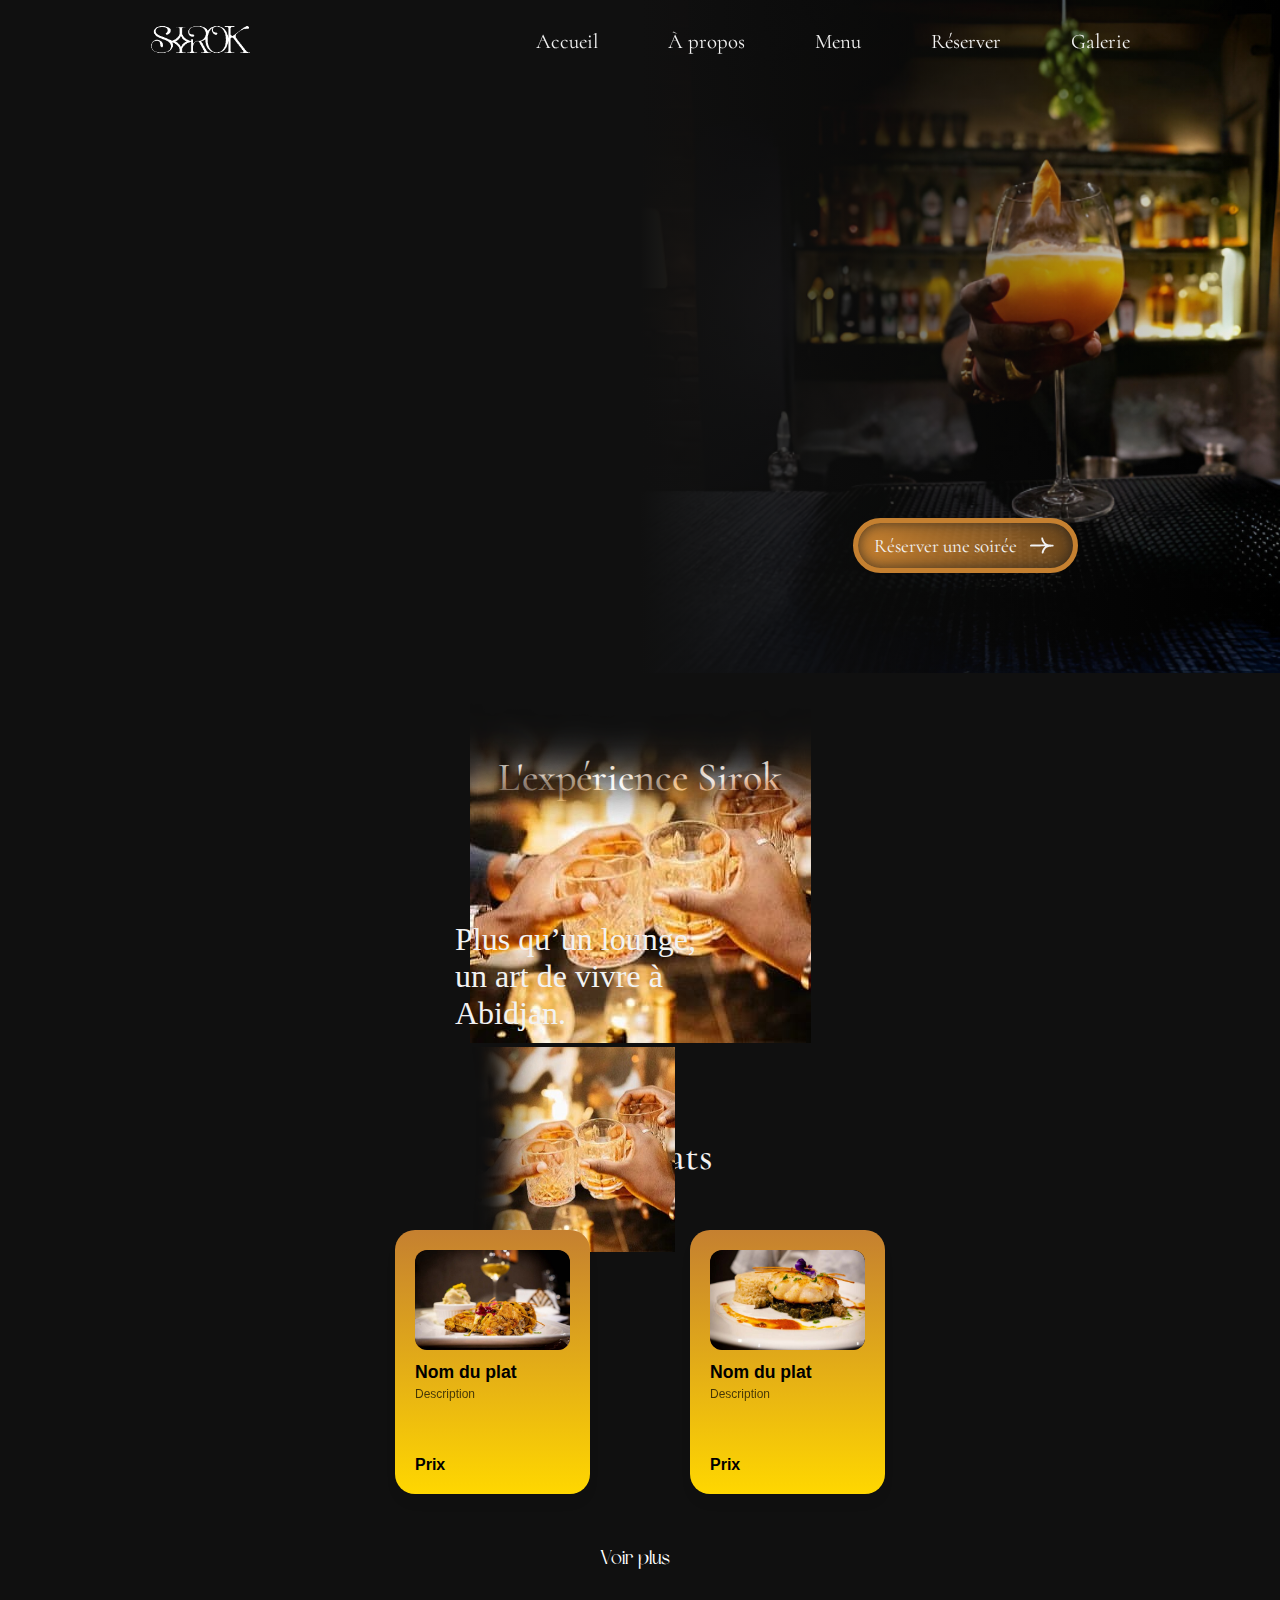
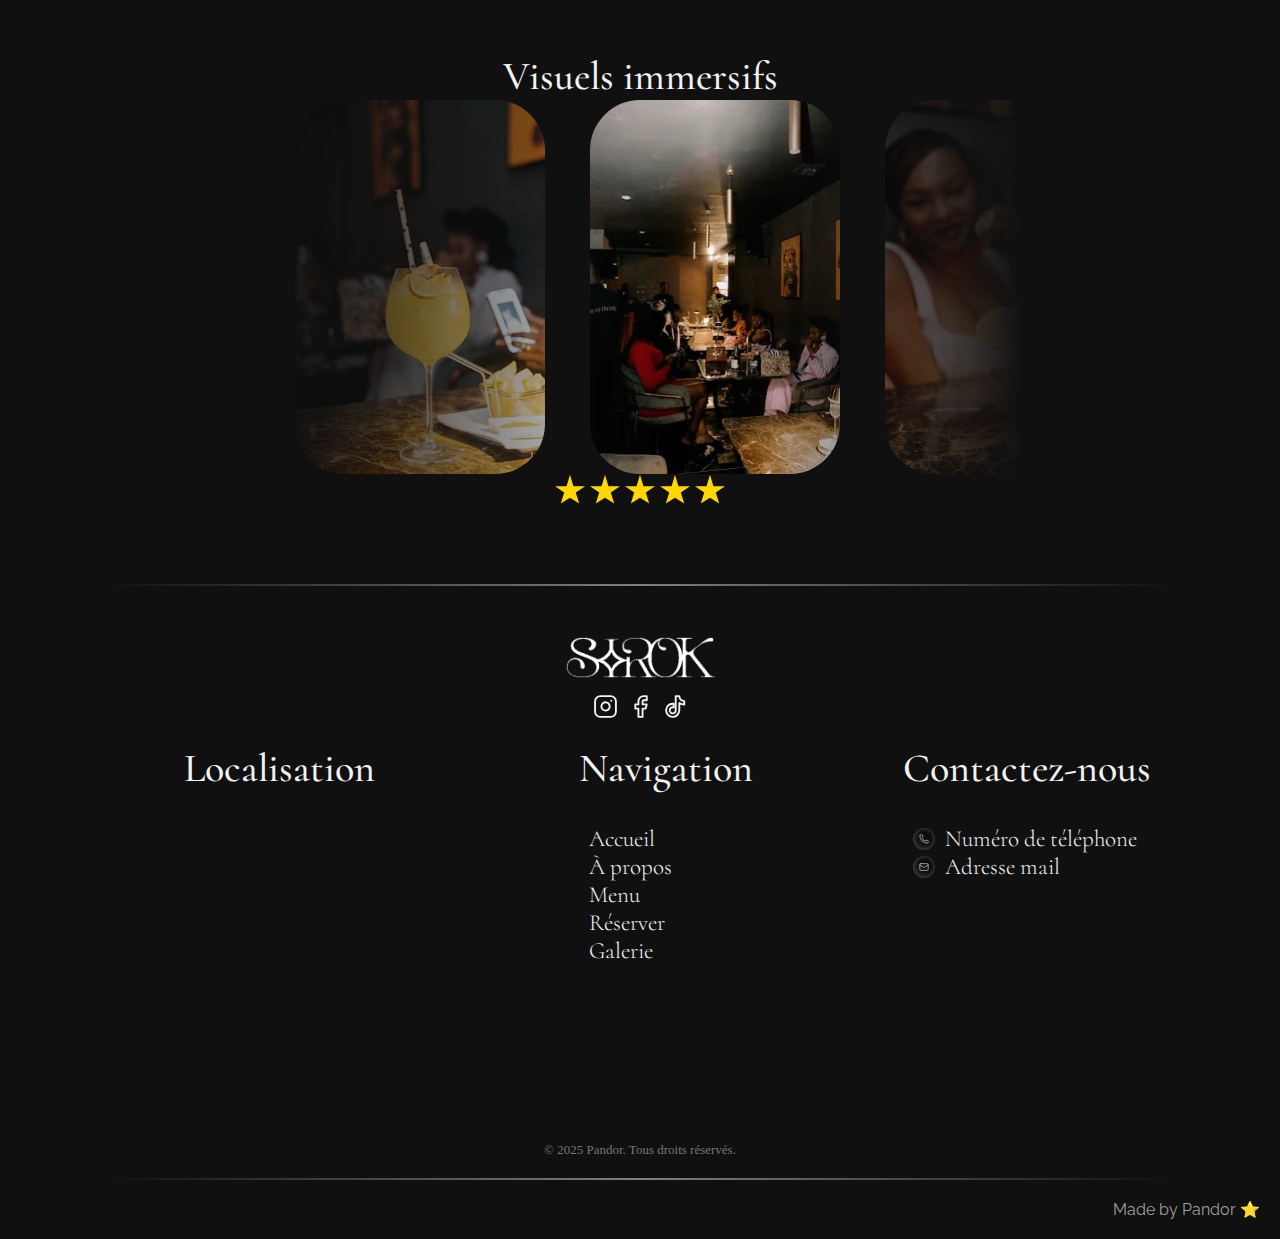
<file: frontend/index.html>
<!DOCTYPE html>
<html lang="fr">
    <head>
        <meta charset="UTF-8">
        <meta name="viewport" content="width=device-width, initial-scale=1.0">
        <title>Sirok</title>
        <meta name="description" content="">
        <link rel="icon" href="favicon.ico" type="image/x-icon">
        <link rel="stylesheet" href="css/sirok.css">
        <link rel="stylesheet" href="css/card-menu.css">
        <link rel="stylesheet" href="css/carrousel.css">
        <link rel="stylesheet" href="css/responsive.css">
        <link rel="preconnect" href="https://fonts.googleapis.com">
        <link rel="preconnect" href="https://fonts.gstatic.com" crossorigin>
        <link href="https://fonts.googleapis.com/css2?family=Arapey:ital@0;1&family=Cormorant:ital,wght@0,300..700;1,300..700&family=Raleway:ital,wght@0,100..900;1,100..900&display=swap" rel="stylesheet">
        <meta property="og:title" content="">
        <meta property="og:description" content="">
        <meta property="og:image" content="">
        <meta property="og:type" content="website">
        <meta property="og:url" content="">
        <meta name="twitter:card" content="summary_large_image">
        <meta name=""/>
        <meta name="keywords" content="">
    </head>
    <body>
        <header>
            <div class="header">
                <div class="hl">
                    <a href="/">
                        <img src="assets/img/logo.png" alt="Sirok" id="siteLogo" class="header_logo" style="filter: brightness(0) invert(1);">
                    </a>
                </div>
                <!--<svg class="menu_toggle" xmlns="http://www.w3.org/2000/svg" width="24" height="24" viewBox="0 0 24 24" fill="none" stroke="currentColor" stroke-width="2" stroke-linecap="round" stroke-linejoin="round" class="lucide lucide-menu-icon lucide-menu">
                    <path d="M4 12h16"/>
                    <path d="M4 18h16"/>
                    <path d="M4 6h16"/>
                </svg>-->
                <nav class="header_nav">
                    <ul class="nav_list">
                        <li><a href="/">Accueil</a></li>
                        <li><a href="about">À propos</a></li>
                        <li><a href="menu">Menu</a></li>
                        <li><a href="reserver">Réserver</a></li>
                        <li><a href="galerie">Galerie</a></li>
                    </ul>
                </nav>
                
                <!-- Bouton toggle -->
                <div class="menu_toggle" id="menuToggle">
                    <svg class="burger_icon" xmlns="http://www.w3.org/2000/svg" viewBox="0 0 24 24">
                        <path d="M4 6h16M4 12h16M4 18h16" stroke="currentColor" stroke-width="2" stroke-linecap="round"/>
                    </svg>
                    <svg class="close_icon" xmlns="http://www.w3.org/2000/svg" viewBox="0 0 24 24">
                        <path d="M6 6L18 18M6 18L18 6" stroke="currentColor" stroke-width="2" stroke-linecap="round"/>
                    </svg>
                </div>
  
                <!-- Menu mobile -->
                <nav class="mobile_nav" id="mobileNav">
                    <ul class="mobile_nav_list">
                        <li><a href="/">Accueil</a></li>
                        <li><a href="about">À propos</a></li>
                        <li><a href="menu">Menu</a></li>
                        <li><a href="reserver">Réserver</a></li>
                        <li><a href="galerie">Galerie</a></li>
                    </ul>
                </nav>
            </div>
        </header>
        <main>
            <section class="hero_section">
                <div class="hero_wrapper">
                    <div class="hero_h1">
                        <h1>
                            <span class="h1_span">Un</span>
                            <span class="h1_span">cadre</span>
                            <span class="h1_span">élégant</span>
                            <span class="h1_span">pour</span>
                            <span class="h1_span">vos</span>
                            <span class="h1_span">moments</span>
                            <span class="h1_span">d’exception.</span>
                        </h1>
                    </div>
                    <div class="hero_cta">
                        <a href="reserver">
                            <button class="cta_btn">
                                <span>Réserver une soirée</span>
                                <?xml version="1.0"?>
                                <svg  class="icon" width="30" heigth="30" viewBox="0 0 256 182" xmlns="http://www.w3.org/2000/svg" xmlns:svg="http://www.w3.org/2000/svg" version="1.1">
                                    <g class="layer">
                                        <title _mstHash="370" _mstTextHash="83109">Couche 1</title>
                                        <path d="m134,22c3.33,3.31 4.11,7.47 5.25,11.88c4.82,17.32 13.15,31.55 28.75,41.12c12.75,7 25.31,7.33 39.5,7.46c2.12,0.02 4.24,0.06 6.36,0.1c1.25,0.01 2.5,0.03 3.79,0.04c3.59,0.43 5.49,1.24 8.35,3.4c1.42,2.84 1.31,4.85 1,8c-1.56,2.31 -1.56,2.31 -4,4c-4.56,0.84 -8.98,1.13 -13.61,1.18c-1.23,0.02 -2.46,0.04 -3.73,0.07c-2.54,0.04 -5.09,0.07 -7.64,0.09c-13.19,0.3 -26.52,3.76 -36.02,13.54c-0.66,0.7 -1.32,1.4 -2,2.12c-0.66,0 -1.32,0 -2,0c-0.26,0.56 -0.52,1.11 -0.79,1.68c-1.35,2.59 -2.91,4.95 -4.52,7.38c-5.5,8.61 -9,17.22 -11.6,27.09c-1.21,3.18 -2.45,4.74 -5.09,6.85c-3.37,0.49 -5.2,0.47 -8.15,-1.27c-1.85,-1.73 -1.85,-1.73 -2.45,-3.61c-0.19,-18.18 11.55,-37.41 23.6,-50.12c1.21,-1.06 2.42,-2.12 3.65,-3.16c0.94,-0.8 0.94,-0.8 1.9,-1.62c0.48,-0.4 0.96,-0.8 1.45,-1.22c-15.74,-0.05 -31.48,-0.04 -47.23,0.22c-0.67,0.01 -1.34,0.02 -2.03,0.03c-4.79,0.08 -9.58,0.17 -14.37,0.25c-9.45,0.17 -18.91,0.32 -28.36,0.45c-2.73,0.03 -5.46,0.07 -8.18,0.12c-4.04,0.07 -8.07,0.11 -12.1,0.15c-1.23,0.02 -2.45,0.05 -3.71,0.07c-1.13,0.01 -2.26,0.01 -3.42,0.02c-0.99,0.01 -1.98,0.03 -3,0.04c-3.07,-0.41 -4.4,-1.18 -6.6,-3.35c-1.06,-3.37 -1.06,-3.37 -1,-7c1.66,-2.54 2.44,-3.56 5,-5c4.02,-0.82 8.02,-0.84 12.12,-0.89c1.22,-0.04 2.44,-0.07 3.7,-0.11c3.33,-0.09 6.65,-0.15 9.98,-0.21c3.47,-0.07 6.94,-0.16 10.4,-0.25c7.89,-0.2 15.78,-0.35 23.67,-0.5c3.48,-0.07 6.96,-0.14 10.44,-0.21c15.56,-0.32 31.13,-0.6 46.69,-0.83c-0.67,-0.72 -1.35,-1.43 -2.04,-2.17c-12,-12.95 -24.43,-32.26 -23.83,-50.7c0.87,-3.13 0.87,-3.13 2.49,-5.13c3.5,-1.47 5.77,-0.98 9.38,0z" fill="currentColor" id="svg_2"/>
                                    </g>
                                </svg>
                            </button>
                        </a>
                    </div>
                </div>
            </section>
            <section class="about_section section" id="about">
                <div class="about_wrapper">
                    <h2 class="h2_title">L'expérience Sirok</h2>
                    <div class="about_content">
                        <div class="div-p_c reveal_about" style="display: flex; justify-content: center; z-index: 2;">
                            <p class="p_c">Plus qu’un lounge, un art de vivre à Abidjan.</p>
                        </div>
                        <div class="reveal_about-img" style="position:absolute;">
                            <img src="assets/img/img1-phone.png" class="about_img-phone" alt="Sirok Lounge" style="z-index: -1;">
                            <img src="assets/img/img1.png" class="about_img" alt="Sirok Lounge" style="z-index: -1;">
                        </div>
                    </div>
                </div>
            </section>
            <section class="menu_section section" id="menu">
                <div class="menu_wrapper">
                    <h2 class="h2_title t-menu">Nos plats</h2>
                    <div class="menu_content content">
                        <div class="menu_items">
                            <div class="card reveal">
                                <div class="card__content">
                                    <div style="--bg-color: #ededed" class="card__image">
                                        <img src="assets/img/plat1.jpg" alt="" style="width: 100%; height: 100%; object-fit: cover; border-radius: 12px;">
                                    </div>
                                    <div class="card__text">
                                        <p class="card__title">Nom du plat</p>
                                        <p class="card__description">Description</p>
                                    </div>
                                    <div class="card__footer">
                                        <div class="card__price">Prix</div>
                                    </div>
                                </div>
                            </div>
                            <div class="card reveal">
                                <div class="card__content">
                                    <div style="--bg-color: #ededed" class="card__image">
                                        <img src="assets/img/plat2.jpg" alt="" style="width: 100%; height: 100%; object-fit: cover; border-radius: 12px;">
                                    </div>
                                    <div class="card__text">
                                        <p class="card__title">Nom du plat</p>
                                        <p class="card__description">Description</p>
                                    </div>
                                    <div class="card__footer">
                                        <div class="card__price">Prix</div>
                                    </div>
                                </div>
                            </div>
                        </div>
                        <div class="see_more">
                            <a href="menu">
                                <button class="button">
                                    <p class="button-text" style="margin: 0;">Voir plus</p>
                                    <p style="margin: 0;" class="iconer">
                                        <?xml version="1.0"?>
                                        <svg width="30" heigth="30" viewBox="0 0 256 182" xmlns="http://www.w3.org/2000/svg" xmlns:svg="http://www.w3.org/2000/svg" version="1.1">
                                            <g class="layer">
                                                <title _mstHash="370" _mstTextHash="83109">Couche 1</title>
                                                <path d="m134,22c3.33,3.31 4.11,7.47 5.25,11.88c4.82,17.32 13.15,31.55 28.75,41.12c12.75,7 25.31,7.33 39.5,7.46c2.12,0.02 4.24,0.06 6.36,0.1c1.25,0.01 2.5,0.03 3.79,0.04c3.59,0.43 5.49,1.24 8.35,3.4c1.42,2.84 1.31,4.85 1,8c-1.56,2.31 -1.56,2.31 -4,4c-4.56,0.84 -8.98,1.13 -13.61,1.18c-1.23,0.02 -2.46,0.04 -3.73,0.07c-2.54,0.04 -5.09,0.07 -7.64,0.09c-13.19,0.3 -26.52,3.76 -36.02,13.54c-0.66,0.7 -1.32,1.4 -2,2.12c-0.66,0 -1.32,0 -2,0c-0.26,0.56 -0.52,1.11 -0.79,1.68c-1.35,2.59 -2.91,4.95 -4.52,7.38c-5.5,8.61 -9,17.22 -11.6,27.09c-1.21,3.18 -2.45,4.74 -5.09,6.85c-3.37,0.49 -5.2,0.47 -8.15,-1.27c-1.85,-1.73 -1.85,-1.73 -2.45,-3.61c-0.19,-18.18 11.55,-37.41 23.6,-50.12c1.21,-1.06 2.42,-2.12 3.65,-3.16c0.94,-0.8 0.94,-0.8 1.9,-1.62c0.48,-0.4 0.96,-0.8 1.45,-1.22c-15.74,-0.05 -31.48,-0.04 -47.23,0.22c-0.67,0.01 -1.34,0.02 -2.03,0.03c-4.79,0.08 -9.58,0.17 -14.37,0.25c-9.45,0.17 -18.91,0.32 -28.36,0.45c-2.73,0.03 -5.46,0.07 -8.18,0.12c-4.04,0.07 -8.07,0.11 -12.1,0.15c-1.23,0.02 -2.45,0.05 -3.71,0.07c-1.13,0.01 -2.26,0.01 -3.42,0.02c-0.99,0.01 -1.98,0.03 -3,0.04c-3.07,-0.41 -4.4,-1.18 -6.6,-3.35c-1.06,-3.37 -1.06,-3.37 -1,-7c1.66,-2.54 2.44,-3.56 5,-5c4.02,-0.82 8.02,-0.84 12.12,-0.89c1.22,-0.04 2.44,-0.07 3.7,-0.11c3.33,-0.09 6.65,-0.15 9.98,-0.21c3.47,-0.07 6.94,-0.16 10.4,-0.25c7.89,-0.2 15.78,-0.35 23.67,-0.5c3.48,-0.07 6.96,-0.14 10.44,-0.21c15.56,-0.32 31.13,-0.6 46.69,-0.83c-0.67,-0.72 -1.35,-1.43 -2.04,-2.17c-12,-12.95 -24.43,-32.26 -23.83,-50.7c0.87,-3.13 0.87,-3.13 2.49,-5.13c3.5,-1.47 5.77,-0.98 9.38,0z" fill="currentColor" id="svg_2"/>
                                            </g>
                                        </svg>
                                    </p>
                                </button>
                            </a>
                        </div>
                    </div>
                </div>
            </section>
            <section class="visuels_section section" id="visuels">
                <div class="visuels_wrapper">
                    <h2 class="h2_title">Visuels immersifs</h2>
                    <div class="carousel-container">
                        <div class="carousel-track">
                            <img src="assets/img/1.jpg" alt="image 1">
                            <img src="assets/img/2.jpg" alt="image 2">
                            <img src="assets/img/3.jpg" alt="image 3">
                            <img src="assets/img/4.jpg" alt="image 4">
                            <img src="assets/img/5.jpg" alt="image 5">
                            <img src="assets/img/6.jpg" alt="image 6">
                            <img src="assets/img/7.jpg" alt="image 7">
                            <img src="assets/img/8.jpg" alt="image 8">
                            <img src="assets/img/9.jpg" alt="image 9">
                            <img src="assets/img/10.jpg" alt="image 10">
                            <!-- Images duplique -->
                            <img src="assets/img/1.jpg" alt="image 1">
                            <img src="assets/img/2.jpg" alt="image 2">
                            <img src="assets/img/3.jpg" alt="image 3">
                            <img src="assets/img/4.jpg" alt="image 4">
                            <img src="assets/img/5.jpg" alt="image 5">
                            <img src="assets/img/6.jpg" alt="image 6">
                            <img src="assets/img/7.jpg" alt="image 7">
                            <img src="assets/img/8.jpg" alt="image 8">
                            <img src="assets/img/9.jpg" alt="image 9">
                            <img src="assets/img/10.jpg" alt="image 10">
                        </div>
                    </div>
                    <div style="display: flex; justify-content: center; color: #FFD700; gap: 5px; margin-bottom: 80px;">
                        <?xml version="1.0" encoding="utf-8"?>
                        <svg fill="#FFD700" height="30px" width="30px" version="1.1" id="Layer_1" xmlns="http://www.w3.org/2000/svg" xmlns:xlink="http://www.w3.org/1999/xlink" 
	                        viewBox="0 0 512 512" enable-background="new 0 0 512 512" xml:space="preserve">
                            <polygon points="512,207.9 315.1,207.9 256,11 196.9,207.9 0,207.9 157.5,316.2 98.5,503.3 256,404.8 413.5,503.3 354.5,316.2 "/>
                        </svg>

                        <?xml version="1.0" encoding="utf-8"?>
                        <svg fill="#FFD700" height="30px" width="30px" version="1.1" id="Layer_1" xmlns="http://www.w3.org/2000/svg" xmlns:xlink="http://www.w3.org/1999/xlink" 
	                        viewBox="0 0 512 512" enable-background="new 0 0 512 512" xml:space="preserve">
                            <polygon points="512,207.9 315.1,207.9 256,11 196.9,207.9 0,207.9 157.5,316.2 98.5,503.3 256,404.8 413.5,503.3 354.5,316.2 "/>
                        </svg>

                        <?xml version="1.0" encoding="utf-8"?>
                        <svg fill="#FFD700" height="30px" width="30px" version="1.1" id="Layer_1" xmlns="http://www.w3.org/2000/svg" xmlns:xlink="http://www.w3.org/1999/xlink" 
	                        viewBox="0 0 512 512" enable-background="new 0 0 512 512" xml:space="preserve">
                            <polygon points="512,207.9 315.1,207.9 256,11 196.9,207.9 0,207.9 157.5,316.2 98.5,503.3 256,404.8 413.5,503.3 354.5,316.2 "/>
                        </svg>

                        <?xml version="1.0" encoding="utf-8"?>
                        <svg fill="#FFD700" height="30px" width="30px" version="1.1" id="Layer_1" xmlns="http://www.w3.org/2000/svg" xmlns:xlink="http://www.w3.org/1999/xlink" 
	                        viewBox="0 0 512 512" enable-background="new 0 0 512 512" xml:space="preserve">
                            <polygon points="512,207.9 315.1,207.9 256,11 196.9,207.9 0,207.9 157.5,316.2 98.5,503.3 256,404.8 413.5,503.3 354.5,316.2 "/>
                        </svg>

                        <?xml version="1.0" encoding="utf-8"?>
                        <svg fill="#FFD700" height="30px" width="30px" version="1.1" id="Layer_1" xmlns="http://www.w3.org/2000/svg" xmlns:xlink="http://www.w3.org/1999/xlink" 
	                        viewBox="0 0 512 512" enable-background="new 0 0 512 512" xml:space="preserve">
                            <polygon points="512,207.9 315.1,207.9 256,11 196.9,207.9 0,207.9 157.5,316.2 98.5,503.3 256,404.8 413.5,503.3 354.5,316.2 "/>
                        </svg>
                    </div>
                </div>
            </section>
        </main>
        <hr>
        <footer class="footer"style="margin-top: 50px;">
            <div class="footer_wrapper">
                <div class="footer_content">
                    <div class="footer_logo">
                        <a href="/">
                            <img src="assets/img/logo.png" alt="Sirok" class="fli">
                        </a>
                    </div>
                    <div style="display: flex; gap: 10px;" class="social-links">
                        <a href="https://www.instagram.com/sirok.lounge.ci/" target="_blank" title="Instagram">
                            <svg xmlns="http://www.w3.org/2000/svg" width="25" height="25" viewBox="0 0 24 24" fill="none" stroke="currentColor" stroke-width="1.8" stroke-linecap="round" stroke-linejoin="round" class="lucide lucide-instagram-icon lucide-instagram">
                                <rect width="20" height="20" x="2" y="2" rx="5" ry="5"/>
                                <path d="M16 11.37A4 4 0 1 1 12.63 8 4 4 0 0 1 16 11.37z"/>
                                <line x1="17.5" x2="17.51" y1="6.5" y2="6.5"/>
                            </svg>
                        </a>
                        <a href="https://www.facebook.com/people/Sirokci/61576007510430/?_rdr" target="_blank" title="Facebook">
                            <svg xmlns="http://www.w3.org/2000/svg" width="25" height="25" viewBox="0 0 24 24" fill="none" stroke="currentColor" stroke-width="1.8" stroke-linecap="round" stroke-linejoin="round" class="lucide lucide-facebook-icon lucide-facebook">
                                <path d="M18 2h-3a5 5 0 0 0-5 5v3H7v4h3v8h4v-8h3l1-4h-4V7a1 1 0 0 1 1-1h3z"/>
                            </svg>                         
                        </a>
                        <a href="https://www.tiktok.com/@sirok.ci" target="_blank" title="TikTok">
                            <?xml version="1.0" encoding="utf-8"?>
                            <svg width="25" height="25" viewBox="0 0 24 24" fill="none" xmlns="http://www.w3.org/2000/svg">
                                <path d="M16.8217 5.1344C16.0886 4.29394 15.6479 3.19805 15.6479 2H14.7293M16.8217 5.1344C17.4898 5.90063 18.3944 6.45788 19.4245 6.67608C19.7446 6.74574 20.0786 6.78293 20.4266 6.78293V10.2191C18.645 10.2191 16.9932 9.64801 15.6477 8.68211V15.6707C15.6477 19.1627 12.8082 22 9.32386 22C7.50043 22 5.85334 21.2198 4.69806 19.98C3.64486 18.847 2.99994 17.3331 2.99994 15.6707C2.99994 12.2298 5.75592 9.42509 9.17073 9.35079M16.8217 5.1344C16.8039 5.12276 16.7861 5.11101 16.7684 5.09914M6.9855 17.3517C6.64217 16.8781 6.43802 16.2977 6.43802 15.6661C6.43802 14.0734 7.73249 12.7778 9.32394 12.7778C9.62087 12.7778 9.9085 12.8288 10.1776 12.9124V9.40192C9.89921 9.36473 9.61622 9.34149 9.32394 9.34149C9.27287 9.34149 8.86177 9.36884 8.81073 9.36884M14.7244 2H12.2097L12.2051 15.7775C12.1494 17.3192 10.8781 18.5591 9.32386 18.5591C8.35878 18.5591 7.50971 18.0808 6.98079 17.3564" stroke="currentColor" stroke-width="1.8" stroke-linejoin="round"/>
                            </svg>
                        </a>
                    </div>
                    <div class="fp">
                        <div class="f_localisation">
                            <h2 class="h2_title fh2">Localisation</h2>
                            <iframe src="https://www.google.com/maps/embed?pb=!1m18!1m12!1m3!1d3972.2131670019207!2d-3.9933997999999997!3d5.3844432!2m3!1f0!2f0!3f0!3m2!1i1024!2i768!4f13.1!3m3!1m2!1s0xfc195835f998955%3A0x2abd404e4662bd77!2sSIROK%20LOUNGE!5e0!3m2!1sfr!2sci!4v1751242719512!5m2!1sfr!2sci" width="300" height="300" style="border:0;" allowfullscreen="" loading="lazy" referrerpolicy="no-referrer-when-downgrade"></iframe>
                        </div>
                        <div class="footer_links">
                            <div class="navigation">
                                <h2 class="h2_title fh2">Navigation</h2>
                                <nav class="nnl">
                                    <ul class="nnl">
                                        <li><a href="/">Accueil</a></li>
                                        <li><a href="about">À propos</a></li>
                                        <li><a href="menu">Menu</a></li>
                                        <li><a href="reserver">Réserver</a></li>
                                        <li><a href="galerie">Galerie</a></li>
                                    </ul>
                                </nav>
                            </div>
                        </div>
                        <div class="footer_links">
                            <div class="navigation">
                                <h2 class="h2_title fh2">Contactez-nous</h2>
                                <nav class="nnl">
                                    <ul class="nnl">
                                        <li class="nnl-l">
                                            <button class="svg">
                                                <svg xmlns="http://www.w3.org/2000/svg" width="20" height="20" viewBox="0 0 24 24" fill="none" stroke="currentColor" stroke-width="2" stroke-linecap="round" stroke-linejoin="round" class="lucide lucide-phone-icon lucide-phone">
                                                    <path d="M13.832 16.568a1 1 0 0 0 1.213-.303l.355-.465A2 2 0 0 1 17 15h3a2 2 0 0 1 2 2v3a2 2 0 0 1-2 2A18 18 0 0 1 2 4a2 2 0 0 1 2-2h3a2 2 0 0 1 2 2v3a2 2 0 0 1-.8 1.6l-.468.351a1 1 0 0 0-.292 1.233 14 14 0 0 0 6.392 6.384"/>
                                                </svg>
                                            </button>
                                            <a href="tel:">Numéro de téléphone</a>
                                        </li>
                                        <li class="nnl-l">
                                            <button class="svg">
                                                <svg xmlns="http://www.w3.org/2000/svg" width="20" height="20" viewBox="0 0 24 24" fill="none" stroke="currentColor" stroke-width="2" stroke-linecap="round" stroke-linejoin="round" class="lucide lucide-mail-icon lucide-mail">
                                                    <path d="m22 7-8.991 5.727a2 2 0 0 1-2.009 0L2 7"/>
                                                    <rect x="2" y="4" width="20" height="16" rx="2"/>
                                                </svg>
                                            </button>
                                            <a href="mailto:">Adresse mail</a>
                                        </li>
                                    </ul>
                                </nav>
                            </div>
                        </div>
                    </div>
                </div>
                <div style="text-align: center; margin-top: 30px; font-size: 13px; color: #777;">
                    &copy; 2025 <span translate="no">Pandor</span>. Tous droits réservés.
                </div>
        </footer>
        <hr style="margin-bottom: 0;">
        <a href="https://pandor.onrender.com" target="_blank" style="text-decoration: none;">
            <p style="text-align: end; margin: 10px; padding: 10px; font-size: 1em; ; color: #9e9e9e; font-family: 'Raleway', sans-serif;">Made by Pandor ⭐</p>  
        </a>
        <!--<script>
            const header = document.querySelector('header');
            const aboutSection = document.querySelector('#about');
        
            window.addEventListener('scroll', () => {
                const aboutTop = aboutSection.getBoundingClientRect().top;
        
                if (aboutTop <= 100) {
                    header.classList.add('header_blur');
                } else {
                    header.classList.remove('header_blur');
                }
            });
        </script>-->
        <script>
            const header = document.querySelector('header');
        
            window.addEventListener('scroll', () => {
                if (window.scrollY >= 50) {
                    header.classList.add('header_blur');
                } else {
                    header.classList.remove('header_blur');
                }
            });
        </script>       
        <script src="js/menu-toggle.js" defer></script>
        <script src="js/reveal.js"></script>
    </body>
</html>
</file>
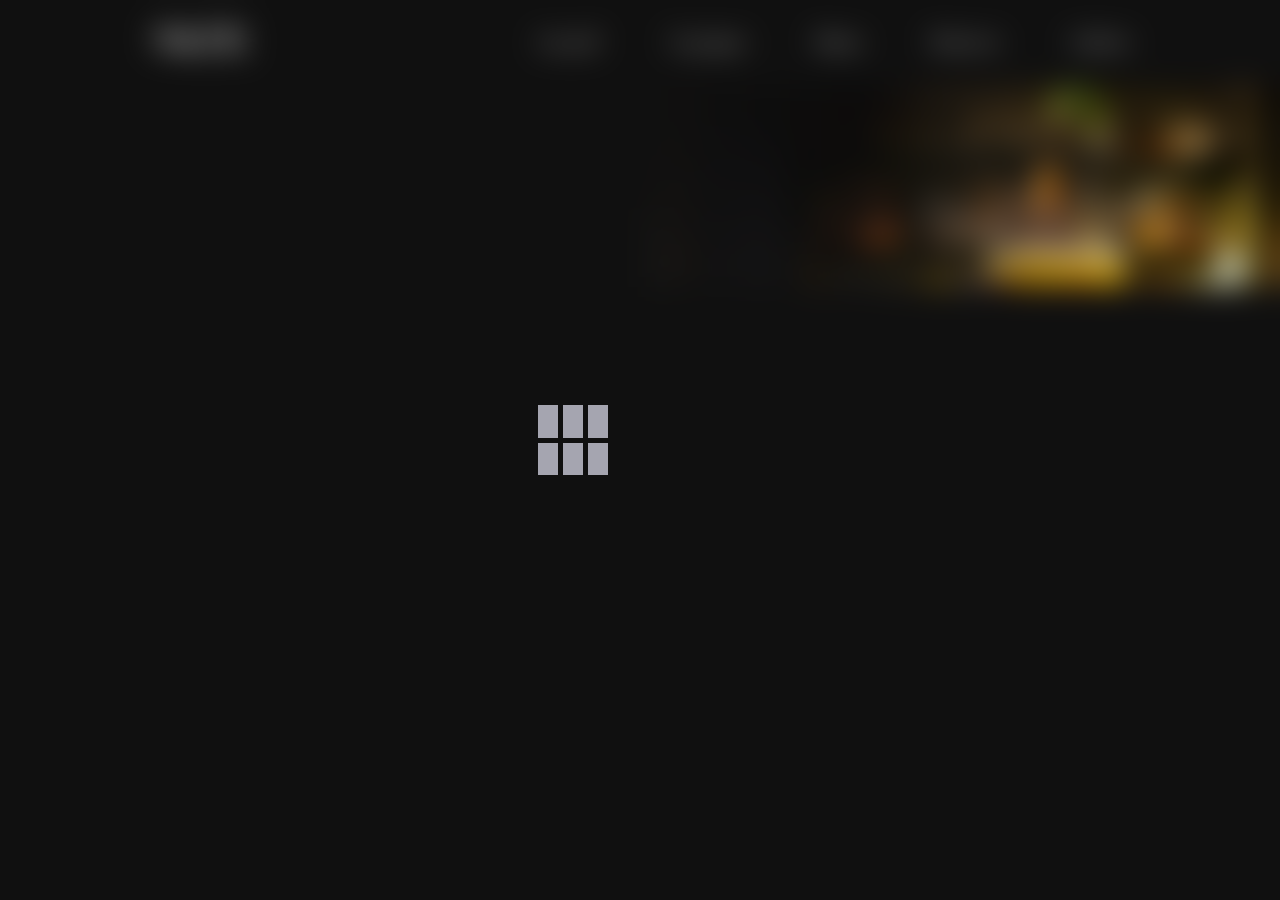
<file: frontend/about.html>
<!DOCTYPE html>
<html lang="fr">
    <head>
        <meta charset="UTF-8">
        <meta name="viewport" content="width=device-width, initial-scale=1.0">
        <title>Sirok</title>
        <meta name="description" content="">
        <link rel="icon" href="favicon.ico" type="image/x-icon">
        <link rel="stylesheet" href="css/sirok.css">
        <link rel="stylesheet" href="css/reserver.css">
        <link rel="stylesheet" href="css/carrousel.css">
        <link rel="stylesheet" href="css/responsive.css">
        <link rel="stylesheet" href="css/loading.css">
        <link rel="preconnect" href="https://fonts.googleapis.com">
        <link rel="preconnect" href="https://fonts.gstatic.com" crossorigin>
        <link href="https://fonts.googleapis.com/css2?family=Arapey:ital@0;1&family=Cormorant:ital,wght@0,300..700;1,300..700&family=Raleway:ital,wght@0,100..900;1,100..900&display=swap" rel="stylesheet">
        <meta property="og:title" content="">
        <meta property="og:description" content="">
        <meta property="og:image" content="">
        <meta property="og:type" content="website">
        <meta property="og:url" content="">
        <meta name="twitter:card" content="summary_large_image">
        <meta name=""/>
        <meta name="keywords" content="">
    </head>
    <body>
        <a href="/"></a><div class="loading"></div></a>
        <div class="loader">
            <span></span>
            <span></span>
            <span></span>
            <span></span>
            <span></span>
            <span></span>
        </div>
        <header>
            <div class="header">
                <div class="hl">
                    <a href="/">
                        <img src="assets/img/logo.png" alt="Sirok" id="siteLogo" class="header_logo" style="filter: brightness(0) invert(1);">
                    </a>
                </div>
                <!--<svg class="menu_toggle" xmlns="http://www.w3.org/2000/svg" width="24" height="24" viewBox="0 0 24 24" fill="none" stroke="currentColor" stroke-width="2" stroke-linecap="round" stroke-linejoin="round" class="lucide lucide-menu-icon lucide-menu">
                    <path d="M4 12h16"/>
                    <path d="M4 18h16"/>
                    <path d="M4 6h16"/>
                </svg>-->
                <nav class="header_nav">
                    <ul class="nav_list">
                        <li><a href="/">Accueil</a></li>
                        <li><a href="about">À propos</a></li>
                        <li><a href="menu">Menu</a></li>
                        <li><a href="reserver">Réserver</a></li>
                        <li><a href="galerie">Galerie</a></li>
                    </ul>
                </nav>
                
                <!-- Bouton toggle -->
                <div class="menu_toggle" id="menuToggle">
                    <svg class="burger_icon" xmlns="http://www.w3.org/2000/svg" viewBox="0 0 24 24">
                        <path d="M4 6h16M4 12h16M4 18h16" stroke="currentColor" stroke-width="2" stroke-linecap="round"/>
                    </svg>
                    <svg class="close_icon" xmlns="http://www.w3.org/2000/svg" viewBox="0 0 24 24">
                        <path d="M6 6L18 18M6 18L18 6" stroke="currentColor" stroke-width="2" stroke-linecap="round"/>
                    </svg>
                </div>
  
                <!-- Menu mobile -->
                <nav class="mobile_nav" id="mobileNav">
                    <ul class="mobile_nav_list">
                        <li><a href="/">Accueil</a></li>
                        <li><a href="about">À propos</a></li>
                        <li><a href="menu">Menu</a></li>
                        <li><a href="reserver">Réserver</a></li>
                        <li><a href="galerie">Galerie</a></li>
                    </ul>
                </nav>
            </div>
        </header>
        <main>
            <section class="hero_section">
                <div class="hero_wrapper">
                    <div class="hero_h1">
                        <h1>
                            À propos
                        </h1>
                    </div>
                </div>
            </section>
        </main>
        <script src="js/menu-toggle.js" defer></script>
    </body>
</html>
</file>
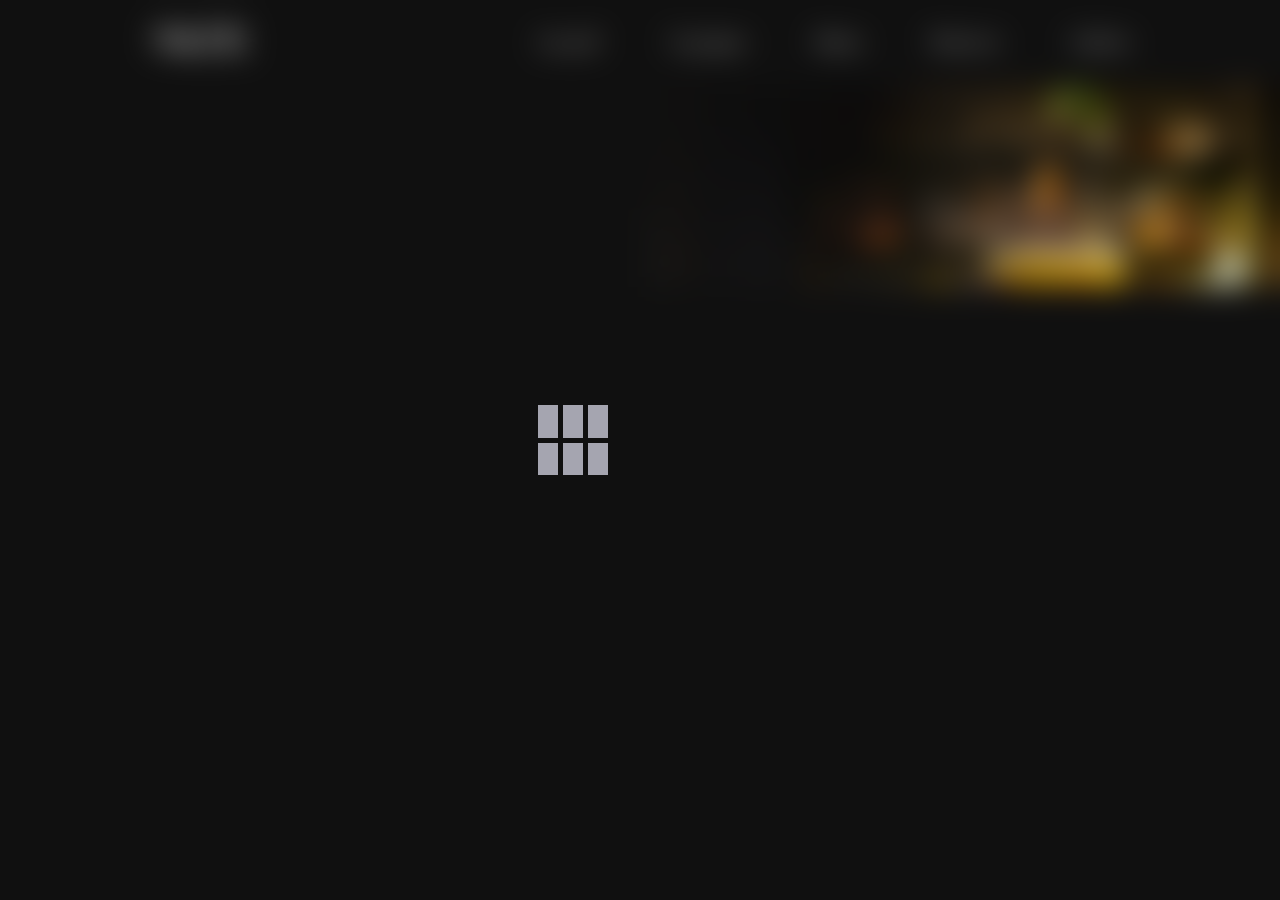
<file: frontend/galerie.html>
<!DOCTYPE html>
<html lang="fr">
    <head>
        <meta charset="UTF-8">
        <meta name="viewport" content="width=device-width, initial-scale=1.0">
        <title>Sirok</title>
        <meta name="description" content="">
        <link rel="icon" href="favicon.ico" type="image/x-icon">
        <link rel="stylesheet" href="css/sirok.css">
        <link rel="stylesheet" href="css/reserver.css">
        <link rel="stylesheet" href="css/carrousel.css">
        <link rel="stylesheet" href="css/responsive.css">
        <link rel="stylesheet" href="css/loading.css">
        <link rel="preconnect" href="https://fonts.googleapis.com">
        <link rel="preconnect" href="https://fonts.gstatic.com" crossorigin>
        <link href="https://fonts.googleapis.com/css2?family=Arapey:ital@0;1&family=Cormorant:ital,wght@0,300..700;1,300..700&family=Raleway:ital,wght@0,100..900;1,100..900&display=swap" rel="stylesheet">
        <meta property="og:title" content="">
        <meta property="og:description" content="">
        <meta property="og:image" content="">
        <meta property="og:type" content="website">
        <meta property="og:url" content="">
        <meta name="twitter:card" content="summary_large_image">
        <meta name=""/>
        <meta name="keywords" content="">
    </head>
    <body>
        <div class="loading"></div> 
        <div class="loader">
            <span></span>
            <span></span>
            <span></span>
            <span></span>
            <span></span>
            <span></span>
        </div>
        <header>
            <div class="header">
                <div class="hl">
                    <a href="/">
                        <img src="assets/img/logo.png" alt="Sirok" id="siteLogo" class="header_logo" style="filter: brightness(0) invert(1);">
                    </a>
                </div>
                <!--<svg class="menu_toggle" xmlns="http://www.w3.org/2000/svg" width="24" height="24" viewBox="0 0 24 24" fill="none" stroke="currentColor" stroke-width="2" stroke-linecap="round" stroke-linejoin="round" class="lucide lucide-menu-icon lucide-menu">
                    <path d="M4 12h16"/>
                    <path d="M4 18h16"/>
                    <path d="M4 6h16"/>
                </svg>-->
                <nav class="header_nav">
                    <ul class="nav_list">
                        <li><a href="/">Accueil</a></li>
                        <li><a href="about">À propos</a></li>
                        <li><a href="menu">Menu</a></li>
                        <li><a href="reserver">Réserver</a></li>
                        <li><a href="galerie">Galerie</a></li>
                    </ul>
                </nav>
                
                <!-- Bouton toggle -->
                <div class="menu_toggle" id="menuToggle">
                    <svg class="burger_icon" xmlns="http://www.w3.org/2000/svg" viewBox="0 0 24 24">
                        <path d="M4 6h16M4 12h16M4 18h16" stroke="currentColor" stroke-width="2" stroke-linecap="round"/>
                    </svg>
                    <svg class="close_icon" xmlns="http://www.w3.org/2000/svg" viewBox="0 0 24 24">
                        <path d="M6 6L18 18M6 18L18 6" stroke="currentColor" stroke-width="2" stroke-linecap="round"/>
                    </svg>
                </div>
  
                <!-- Menu mobile -->
                <nav class="mobile_nav" id="mobileNav">
                    <ul class="mobile_nav_list">
                        <li><a href="/">Accueil</a></li>
                        <li><a href="about">À propos</a></li>
                        <li><a href="menu">Menu</a></li>
                        <li><a href="reserver">Réserver</a></li>
                        <li><a href="galerie">Galerie</a></li>
                    </ul>
                </nav>
            </div>
        </header>
        <main>
            <section class="hero_section">
                <div class="hero_wrapper">
                    <div class="hero_h1">
                        <h1>
                            Galerie
                        </h1>
                    </div>
                </div>
            </section>
        </main>
        <script src="js/menu-toggle.js" defer></script>
    </body>
</html>
</file>
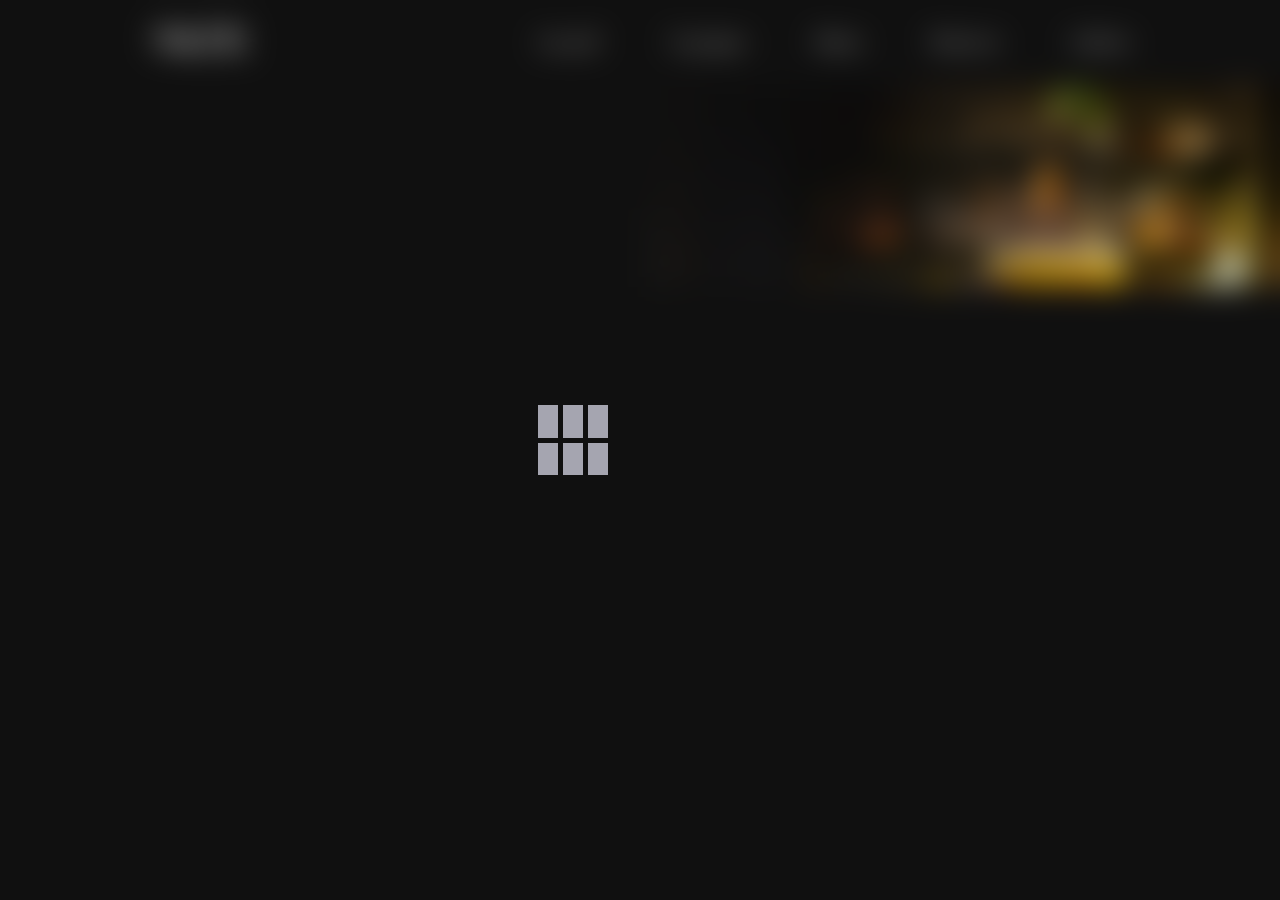
<file: frontend/menu.html>
<!DOCTYPE html>
<html lang="fr">
    <head>
        <meta charset="UTF-8">
        <meta name="viewport" content="width=device-width, initial-scale=1.0">
        <title>Sirok</title>
        <meta name="description" content="">
        <link rel="icon" href="favicon.ico" type="image/x-icon">
        <link rel="stylesheet" href="css/sirok.css">
        <link rel="stylesheet" href="css/reserver.css">
        <link rel="stylesheet" href="css/carrousel.css">
        <link rel="stylesheet" href="css/responsive.css">
        <link rel="stylesheet" href="css/loading.css">
        <link rel="preconnect" href="https://fonts.googleapis.com">
        <link rel="preconnect" href="https://fonts.gstatic.com" crossorigin>
        <link href="https://fonts.googleapis.com/css2?family=Arapey:ital@0;1&family=Cormorant:ital,wght@0,300..700;1,300..700&family=Raleway:ital,wght@0,100..900;1,100..900&display=swap" rel="stylesheet">
        <meta property="og:title" content="">
        <meta property="og:description" content="">
        <meta property="og:image" content="">
        <meta property="og:type" content="website">
        <meta property="og:url" content="">
        <meta name="twitter:card" content="summary_large_image">
        <meta name=""/>
        <meta name="keywords" content="">
    </head>
    <body>
        <a href="/"></a><div class="loading"></div></a>
        <div class="loader">
            <span></span>
            <span></span>
            <span></span>
            <span></span>
            <span></span>
            <span></span>
        </div>
        <header>
            <div class="header">
                <div class="hl">
                    <a href="/">
                        <img src="assets/img/logo.png" alt="Sirok" id="siteLogo" class="header_logo" style="filter: brightness(0) invert(1);">
                    </a>
                </div>
                <!--<svg class="menu_toggle" xmlns="http://www.w3.org/2000/svg" width="24" height="24" viewBox="0 0 24 24" fill="none" stroke="currentColor" stroke-width="2" stroke-linecap="round" stroke-linejoin="round" class="lucide lucide-menu-icon lucide-menu">
                    <path d="M4 12h16"/>
                    <path d="M4 18h16"/>
                    <path d="M4 6h16"/>
                </svg>-->
                <nav class="header_nav">
                    <ul class="nav_list">
                        <li><a href="/">Accueil</a></li>
                        <li><a href="about">À propos</a></li>
                        <li><a href="menu">Menu</a></li>
                        <li><a href="reserver">Réserver</a></li>
                        <li><a href="galerie">Galerie</a></li>
                    </ul>
                </nav>
                
                <!-- Bouton toggle -->
                <div class="menu_toggle" id="menuToggle">
                    <svg class="burger_icon" xmlns="http://www.w3.org/2000/svg" viewBox="0 0 24 24">
                        <path d="M4 6h16M4 12h16M4 18h16" stroke="currentColor" stroke-width="2" stroke-linecap="round"/>
                    </svg>
                    <svg class="close_icon" xmlns="http://www.w3.org/2000/svg" viewBox="0 0 24 24">
                        <path d="M6 6L18 18M6 18L18 6" stroke="currentColor" stroke-width="2" stroke-linecap="round"/>
                    </svg>
                </div>
  
                <!-- Menu mobile -->
                <nav class="mobile_nav" id="mobileNav">
                    <ul class="mobile_nav_list">
                        <li><a href="/">Accueil</a></li>
                        <li><a href="about">À propos</a></li>
                        <li><a href="menu">Menu</a></li>
                        <li><a href="reserver">Réserver</a></li>
                        <li><a href="galerie">Galerie</a></li>
                    </ul>
                </nav>
            </div>
        </header>
        <main>
            <section class="hero_section">
                <div class="hero_wrapper">
                    <div class="hero_h1">
                        <h1>
                            Menu
                        </h1>
                    </div>
                </div>
            </section>
        </main>
        <script src="js/menu-toggle.js" defer></script>
    </body>
</html>
</file>
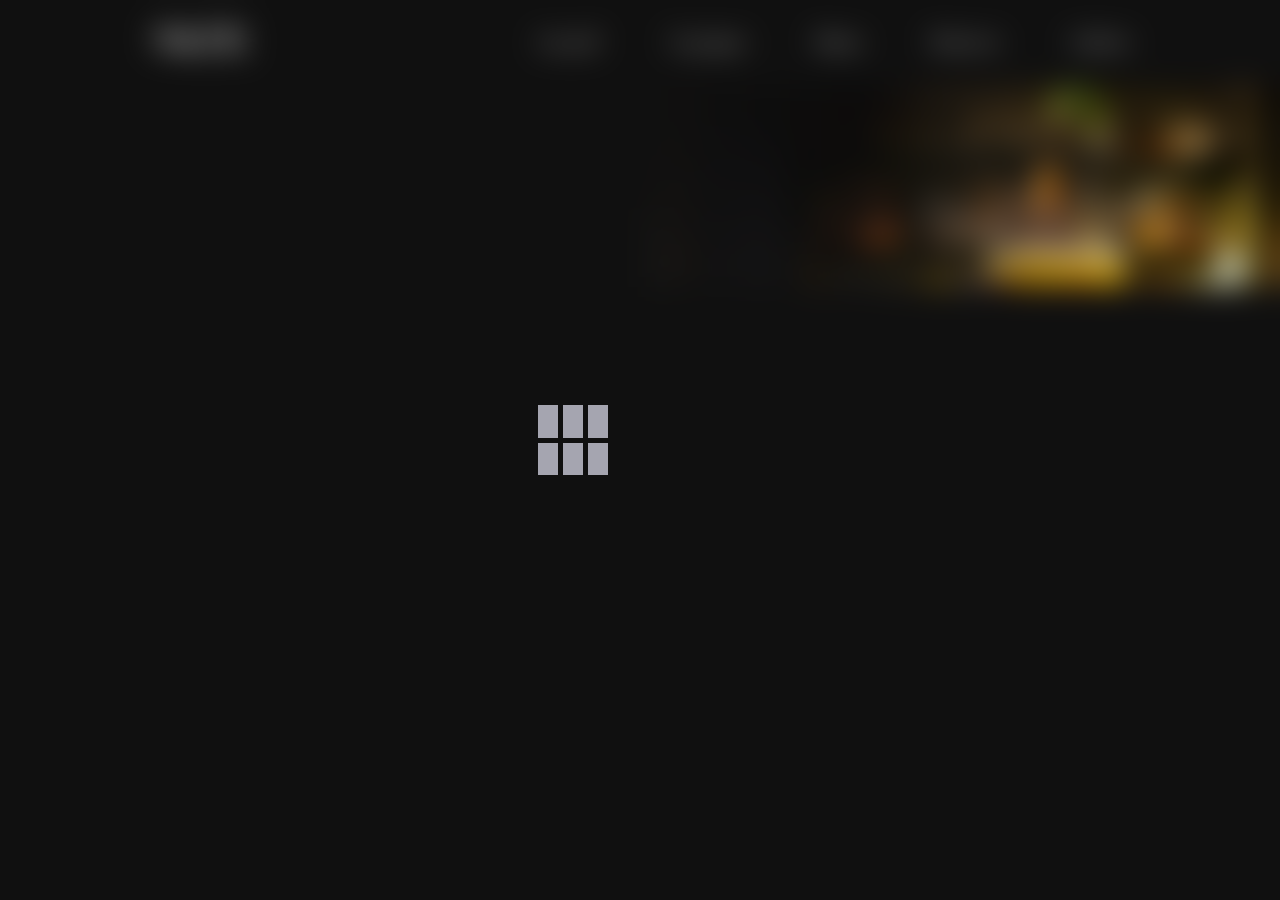
<file: frontend/reserver.html>
<!DOCTYPE html>
<html lang="fr">
    <head>
        <meta charset="UTF-8">
        <meta name="viewport" content="width=device-width, initial-scale=1.0">
        <title>Sirok</title>
        <meta name="description" content="">
        <link rel="icon" href="favicon.ico" type="image/x-icon">
        <link rel="stylesheet" href="css/sirok.css">
        <link rel="stylesheet" href="css/reserver.css">
        <link rel="stylesheet" href="css/carrousel.css">
        <link rel="stylesheet" href="css/responsive.css">
        <link rel="stylesheet" href="css/loading.css">
        <link rel="preconnect" href="https://fonts.googleapis.com">
        <link rel="preconnect" href="https://fonts.gstatic.com" crossorigin>
        <link href="https://fonts.googleapis.com/css2?family=Arapey:ital@0;1&family=Cormorant:ital,wght@0,300..700;1,300..700&family=Raleway:ital,wght@0,100..900;1,100..900&display=swap" rel="stylesheet">
        <meta property="og:title" content="">
        <meta property="og:description" content="">
        <meta property="og:image" content="">
        <meta property="og:type" content="website">
        <meta property="og:url" content="">
        <meta name="twitter:card" content="summary_large_image">
        <meta name=""/>
        <meta name="keywords" content="">
    </head>
    <body>
        <a href="/"></a><div class="loading"></div></a>
        <div class="loader">
            <span></span>
            <span></span>
            <span></span>
            <span></span>
            <span></span>
            <span></span>
        </div>
        <header>
            <div class="header">
                <div class="hl">
                    <a href="/">
                        <img src="assets/img/logo.png" alt="Sirok" id="siteLogo" class="header_logo" style="filter: brightness(0) invert(1);">
                    </a>
                </div>
                <!--<svg class="menu_toggle" xmlns="http://www.w3.org/2000/svg" width="24" height="24" viewBox="0 0 24 24" fill="none" stroke="currentColor" stroke-width="2" stroke-linecap="round" stroke-linejoin="round" class="lucide lucide-menu-icon lucide-menu">
                    <path d="M4 12h16"/>
                    <path d="M4 18h16"/>
                    <path d="M4 6h16"/>
                </svg>-->
                <nav class="header_nav">
                    <ul class="nav_list">
                        <li><a href="/">Accueil</a></li>
                        <li><a href="about">À propos</a></li>
                        <li><a href="menu">Menu</a></li>
                        <li><a href="reserver">Réserver</a></li>
                        <li><a href="galerie">Galerie</a></li>
                    </ul>
                </nav>
                
                <!-- Bouton toggle -->
                <div class="menu_toggle" id="menuToggle">
                    <svg class="burger_icon" xmlns="http://www.w3.org/2000/svg" viewBox="0 0 24 24">
                        <path d="M4 6h16M4 12h16M4 18h16" stroke="currentColor" stroke-width="2" stroke-linecap="round"/>
                    </svg>
                    <svg class="close_icon" xmlns="http://www.w3.org/2000/svg" viewBox="0 0 24 24">
                        <path d="M6 6L18 18M6 18L18 6" stroke="currentColor" stroke-width="2" stroke-linecap="round"/>
                    </svg>
                </div>
  
                <!-- Menu mobile -->
                <nav class="mobile_nav" id="mobileNav">
                    <ul class="mobile_nav_list">
                        <li><a href="/">Accueil</a></li>
                        <li><a href="about">À propos</a></li>
                        <li><a href="menu.">Menu</a></li>
                        <li><a href="reserver">Réserver</a></li>
                        <li><a href="galerie">Galerie</a></li>
                    </ul>
                </nav>
            </div>
        </header>
        <main>
            <section class="hero_section">
                <div class="hero_wrapper">
                    <div class="hero_h1">
                        <h1>
                            Réservation
                        </h1>
                    </div>
                </div>
            </section>
        </main>
        <script src="js/menu-toggle.js" defer></script>
    </body>
</html>
</file>
<file: frontend/css/sirok.css>
@font-face {
    font-family: 'Dream Avenue';
    src: url('../fonts/Dream-Avenue.ttf') format('truetype');
    font-weight: normal;
    font-style: normal;
}
  
:root {
    --b-color: #101010;
    --t-color: #f2f2f2;
    --f-title: 'Cormorant', serif;
    --f-text: 'Arapey' serif; 
    --f-primary: 'Dream Avenue', serif;
}

body {
    margin: 0;
    background-color: var(--b-color);
}

a {
    text-decoration: none;
    color: var(--t-color);
    font-family: var(--f-title);
}

/*Hero*/
.hero_section {
    background: linear-gradient(to right, #101010, #101010, #00000000), 
                url(../assets/img/banner1.jpg) no-repeat center center fixed;
    background-size: cover;
}

.hl {
    margin: 25px 0;
}

header {
    position: fixed;
    top: 0;
    width: 100%;
    z-index: 1001;
}

/* Animation du logo qui monte */
.logo_up {
    transform: translateY(-100%);
    transition: transform 0.4s cubic-bezier(0.64, 0.63, 0.18, 1.15);
}

header .header_logo {
    transition: transform 1s cubic-bezier(0.64, 0.63, 0.18, 1.15);
}

.header {
    display: flex;
    justify-content: space-between;
    align-items: center;
    margin: 0 150px;
}

.header_blur {
    backdrop-filter: blur(5px);
    background-color: rgba(16, 16, 16, 0.9);
    transition: backdrop-filter 0.3s ease, background-color 0.3s ease;
    box-shadow: 0 2px 10px rgba(0, 0, 0, 0.3);
}

header .header_logo {
    width: 100px;
    height: auto;
}

.nav_list {
    display: flex;
    gap: 70px;
    list-style: none;
    font-size: 1.3em;
}

.nav_list li a:hover {
    transition: color 0.3s;    
}

.nav_list li a:hover {
    color: #c58030
}

.menu_toggle {
    display: none;
}

h1 {
    color: var(--t-color);
    font-family: "Dream Avenue", serif;
    font-weight: lighter !important;
    font-size: 5em;
    max-width: 600px;
    margin: 0;
    text-shadow: 2px 2px 4px rgba(0, 0, 0, 0.5);
}

.hero_wrapper {
    display: flex;
    align-items: flex-end;
    justify-content: center;
    gap: 50px;
}

.hero_section {
    padding-top: 125px;
    padding-bottom: 100px;
}

.cta_btn {
    position: relative;
    border: #c58030 solid 5px;
    width: 225px;
    height: 55px;
    border-radius: 500px;
    background: linear-gradient(to right, #c58030, #c5803085);
    color: var(--t-color);
    font-family: var(--f-text);
    font-size: 1.2em;
    display: flex;
    align-items: center;
    justify-content: center;
    flex-wrap: nowrap;
    gap: 10px;
    box-shadow: inset 0px 0px 14px 0px #1d1d1dc4;
    cursor: pointer;
}

.section {
    margin-top: 80px;
}

.h2_title {
    color: var(--t-color);
    font-family: var(--f-title);
    font-size: 2.5em;
    font-weight: 500;
    margin: 20px 0 0 0;
    text-align: center;
}

.h1_span, 
.h1_span-s {
	display: inline-block;
	opacity: 0;
	transform: translateY(40px);
	animation: fadeInUp 0.6s ease forwards;
}

.h1_span:nth-child(1) { animation-delay: 0s; }
.h1_span:nth-child(2) { animation-delay: 0.1s; }
.h1_span:nth-child(3) { animation-delay: 0.2s; }
.h1_span:nth-child(4) { animation-delay: 0.3s; }
.h1_span:nth-child(5) { animation-delay: 0.4s; }
.h1_span:nth-child(6) { animation-delay: 0.5s; }
.h1_span:nth-child(7) { animation-delay: 0.6s; }

@keyframes fadeInUp {
	to {
	  	opacity: 1;
	  	transform: translateY(0);
	}
}

h2 {
    font-weight: 100;
    z-index: 3;
}

.div-p_c {
    margin-right: 120px;
}

.p_c {
    color: var(--t-color);
    font-family: var(--f-text);
    font-size: 2em;
    font-weight: lighter;
    max-width: 250px;
    margin: 20px 0;
    z-index: 2;
}

/*about*/
.about_content {
    display: flex;
    align-items: center;
    justify-content: center;
    margin-top: 100px;
}

.content {
    margin-top: 50px;
}

.about_img {
    display: block;
    max-width: 205px;
    width: 100%;
    height: auto;
}

/*menu*/
.menu_content {
    display: flex;
    flex-direction: column;
    align-items: center;
}

/*see more button*/
.button {
    display: flex;
    align-items: center;
    gap: 10px;
    padding: 0;
    border: none;
    overflow: hidden;
    background: transparent;
    color: #fff;
    font-family: var(--f-primary);
    font-weight: lighter;
}
  
.button-text {
    transform: translateX(15px);
    font-size: 1.5em;
    font-weight: 700;
    transition-duration: 0.3s;
    font-weight: 200;
}
  
.iconer {
    transform: translateY(35px);
    transition-duration: 0.3s;
}
  
.button:hover .button-text {
    transform: translateX(0px);
}
  
.button:hover .iconer {
    transform: translateY(0px);
}

.fli {
    width: 150px;
    height: auto;
    filter: brightness(0) invert(1)
}

.footer_content {
    display: flex;
    flex-direction: column;
    align-items: center;
    flex-wrap: wrap;
}

.social-links {
    margin-top: 10px;
}

.nnl {
    list-style: none;
    font-size: 1.2em;
    color: var(--t-color);
    font-weight: lighter;
    padding: 5px;
}

.fp {
    display: flex;
    gap: 150px;
}

.f_localisation {
    display: flex;
    align-items: center;
    flex-direction: column;
}

.nnl-l {
    gap: 10px;
    display: flex;
    align-items: center;
}

iframe {
    border-radius: 20px;
    margin-top: 20px;
}

hr {
	margin: 0 12vh 3vh 12vh;
	border: none;
	height: 2px;
	background: linear-gradient(-45deg, transparent, #808080, transparent);
}

footer {
    margin-bottom: 20px;
}

.fh2 {
    text-align: start;
}

.svg {
    color: #b3b3b3;
    display: flex;
    align-items: center;
    justify-content: center;
    border-radius: 100px;
    border: none;
    width: 22px;
    height: 22px;
    background: linear-gradient(223deg, #000000, #1f1f1f);
    box-shadow: inset 0px 0px 5px #545454;
}
</file>
<file: frontend/css/card-menu.css>
.menu_items {
    margin-bottom: 50px;
    display: flex;
    justify-content: center;
    align-items: center;
    gap: 100px;
    margin-left: 250px;
    margin-right: 250px;
    flex-wrap: wrap;
}

@media screen and (max-width: 1000px) {
    .card {
        width: 175px !important;
        height: 254px !important;
    }

.menu_items {
    display: grid;
    grid-template-columns: repeat(2, 1fr);
    grid-template-rows: repeat(1, 1fr);
    grid-column-gap: 10px;
    grid-row-gap: 20px;
    margin-right: 15px;
    margin-left: 15px;
    align-items: center;
    justify-items: center;
}
}

.card {
--card-bg: linear-gradient(360deg, #ffd700, #c58030);;
--card-accent: #341c12;
--card-text: var(--text-color);
--card-shadow: 0 10px 15px -3px rgba(0, 0, 0, 0.05);

width: 195px;
height: 264px;
background: var(--card-bg);
border-radius: 20px;
position: relative;
overflow: hidden;
transition: all 1.5s cubic-bezier(0.16, 1, 0.3, 1);
box-shadow: var(--card-shadow);
font-family: -apple-system, BlinkMacSystemFont, "Segoe UI", Roboto, Oxygen,
Ubuntu, Cantarell, sans-serif;
}

.card__content {
padding: 1.25em;
height: 85%;
display: flex;
flex-direction: column;
gap: 0.75em;
position: relative;
z-index: 2;
}

.card__image {
width: 100%;
height: 100px;
background: linear-gradient(45deg, #4b291a, #341c12);
border-radius: 12px;
transition: all 0.5s cubic-bezier(0.16, 1, 0.3, 1);
position: relative;
overflow: hidden;
}

.card__image::after {
content: "";
position: absolute;
inset: 0;
opacity: 0.5;
}

.card__text {
display: flex;
flex-direction: column;
gap: 0.25em;
}

.card__title {
color: var(--card-text);
font-size: 1.1em;
margin: 0;
font-weight: 700;
transition: all 0.3s ease;
}

.card__description {
color: var(--card-text);
font-size: 0.75em;
margin: 0;
opacity: 0.7;
transition: all 0.3s ease;
}

.card__footer {
display: flex;
justify-content: space-between;
align-items: center;
margin-top: auto;
}

.card__price {
color: var(--card-text);
font-weight: 700;
font-size: 1em;
transition: all 0.3s ease;
}

/* Hover Effects */
.card:hover {
transform: translateY(-10px);
box-shadow:
    0 20px 25px -5px rgba(0, 0, 0, 0.1),
    0 10px 10px -5px rgba(0, 0, 0, 0.04);
}

.card:hover .card__image {
transform: translateY(-5px) scale(1.03);
box-shadow: 0 10px 15px -3px rgba(0, 0, 0, 0.1);
}

.card:hover .card__title {
color: var(--card-accent);
transform: translateX(2px);
}

.card:hover .card__description {
opacity: 1;
transform: translateX(2px);
}

.card:hover .card__price {
color: var(--card-accent);
transform: translateX(2px);
}

/* Active State */
.card:active {
transform: translateY(-5px) scale(0.98);
}

/* Animations */
@keyframes pulse {
0% {
    transform: scale(1);
}

50% {
    transform: scale(1.2);
}

100% {
    transform: scale(1);
}
}
</file>
<file: frontend/css/carrousel.css>
.carousel-container {
    overflow: hidden;
    position: relative;
    -webkit-mask-image: linear-gradient(to right, transparent 20%, black 55%, black 55%, transparent 80%);
    mask-image: linear-gradient(to right, transparent 20%, black 55%, black 55%, transparent 80%);
}

.carousel-track {
    display: flex;
    width: fit-content;
    animation: scroll 30s linear infinite;
}

.carousel-track img {
    width: 250px;
    height: auto;
    flex-shrink: 0;
    margin-right: 45px;
    border-radius: 50px;
    object-fit: cover;
}

/* Animation infinie */
@keyframes scroll {
    0% {
        transform: translateX(0);
    }
    100% {
        transform: translateX(-50%);
    }
}

/* Scroll manuel en mobile */
.carousel-container::-webkit-scrollbar {
    display: none;
}
</file>
<file: frontend/css/responsive.css>
:root {
    --t-color: #f2f2f2;
}

/*responsive phone*/
@media screen and (max-width: 884px) {

    .header {
        margin: 0 50px;
    }
    
    /*.header_nav {
        display: none;
    }*/

    .hero_section {
        background: url(../assets/img/banner.jpg) no-repeat center center fixed;
        background-size: cover;
    }

    h1 {
        font-size: 3.5em;
        text-align: center;
    }

    .menu_toggle {
        display: flex;
        color: var(--t-color);
    }

    .nav_list {
        gap: 20px;
    }

    .hero_wrapper {
        display: flex;
        flex-direction: column;
        align-items: center;
    }

    .about_content {
        justify-content: center;
        margin-top: 25px;
    }

    .about_img {
        display: none;
        max-width: 0;
    }

    .div-p_c {
        margin-right: 0;
    }

    .p_c {
        font-size: 1.5em;
        text-align: center;
        margin: 0;
    }

    .carousel-track {
        margin: 50px 0 20px 0;
    }

    .carousel-track img {
        width: 200px;
        height: auto;
    }

    .carousel-container {
        -webkit-mask-image: linear-gradient(to right, transparent 0%, black 10%, black 50%, transparent 100%);
        mask-image: linear-gradient(to right, transparent 0%, black 10%, black 50%, transparent 100%);
    }

    .fp {
        flex-wrap: wrap;
        flex-direction: column;
        gap: 15px;
    }

    hr {
        margin: 0 5vh 3vh 5vh;
        border: none;
        height: 2px;
        background: linear-gradient(-45deg, transparent, #808080, transparent);
    }

    .fh2 {
        text-align: center;
        font-size: 1.9em !important;
    }

    .nnl {
        padding: 0;
        display: flex;
        flex-direction: column;
        align-items: center;
    }

    .nnl-l {
        gap: 10px;
        display: flex;
        align-items: center;
        justify-content: center;
    }
}

/* Masquer le menu toggle par défaut */
.menu_toggle,
.mobile_nav {
  display: none;
}

@media (max-width: 768px) {
    ::-webkit-scrollbar {
        width: 0px !important;
        height: 0px !important;
    }
    
    .header {
        margin: 0 25px;
    }

    .menu_toggle {
        display: block;
        position: fixed;
        right: 25px;
        z-index: 1001;
        width: 30px;
        height: 30px;
        cursor: pointer;
    }

    .menu_toggle svg {
        width: 100%;
        height: 100%;
        color: var(--t-color);
        transition: opacity 0.3s ease;
    }

    .close_icon {
        position: absolute;
        top: 0;
        left: 0;
        opacity: 0;
        pointer-events: none;
    }

    .menu_toggle.active .burger_icon {
        opacity: 0;
        pointer-events: none;
    }

    .menu_toggle.active .close_icon {
        opacity: 1;
        pointer-events: all;
    }

    .mobile_nav {
        display: flex;
        position: fixed;
        top: 0;
        left: 0;
        height: 100vh;
        width: 100%;
        background-color: rgba(16, 16, 16, 1);
        backdrop-filter: blur(10px);
        transform: translateY(-100%);
        transition: transform 0.6s ease;
        z-index: 1000;
        align-items: center;
        justify-content: center;
    }

    .no-scroll {
        overflow: hidden;
        height: 100vh;
    }
    

    .mobile_nav.active {
        transform: translateY(0);
    }

    .mobile_nav_list {
        list-style: none;
        display: flex;
        flex-direction: column;
        gap: 40px;
        text-align: center;
        padding: 0;
    }

    .mobile_nav_list li a {
        font-family: var(--f-title);
        color: var(--t-color);
        font-size: 2em;
        text-decoration: none;
        transition: color 0.3s;
    }

    .mobile_nav_list li a:hover {
        color: #c58030;
    }

    /* Masquer le menu desktop sur téléphone */
    .header_nav {
        display: none !important;
    }
}
</file>
<file: frontend/css/reserver.css>
:root {
    --b-color: #101010
}

header {
    background-color: var(--b-color);
}

.hero_section {
    padding-bottom: 50px !important;
    padding-top: 125px !important;
}

h1 {
    display: inline-block;
    opacity: 0;
    transform: translateY(40px);
    animation: fadeInUp 0.6s ease forwards;
}

@keyframes fadeInUp {
	to {
	  	opacity: 1;
	  	transform: translateY(0);
	}
}
</file>
<file: frontend/css/loading.css>
.loading {
    position: fixed;
    width: 100vw;
    height: 100vh;
    backdrop-filter: blur(15px);
    z-index: 999999;
}

.loader {
    position: fixed;
    top: 45%;
    left: 42%;
    --color: #a5a5b0;
    --size: 70px;
    width: var(--size);
    height: var(--size);
    display: grid;
    grid-template-columns: repeat(3, 1fr);
    gap: 5px;
    z-index: 1000000;
  }
  
  .loader span {
    width: 100%;
    height: 100%;
    background-color: var(--color);
    animation: keyframes-blink 0.6s alternate infinite linear;
  }
  
  .loader span:nth-child(1) {
    animation-delay: 0ms;
  }
  
  .loader span:nth-child(2) {
    animation-delay: 200ms;
  }
  
  .loader span:nth-child(3) {
    animation-delay: 300ms;
  }
  
  .loader span:nth-child(4) {
    animation-delay: 400ms;
  }
  
  .loader span:nth-child(5) {
    animation-delay: 500ms;
  }
  
  .loader span:nth-child(6) {
    animation-delay: 600ms;
  }
  
  @keyframes keyframes-blink {
    0% {
      opacity: 0.3;
      transform: scale(0.5) rotate(5deg);
    }
  
    50% {
      opacity: 1;
      transform: scale(1);
    }
  }
</file>
